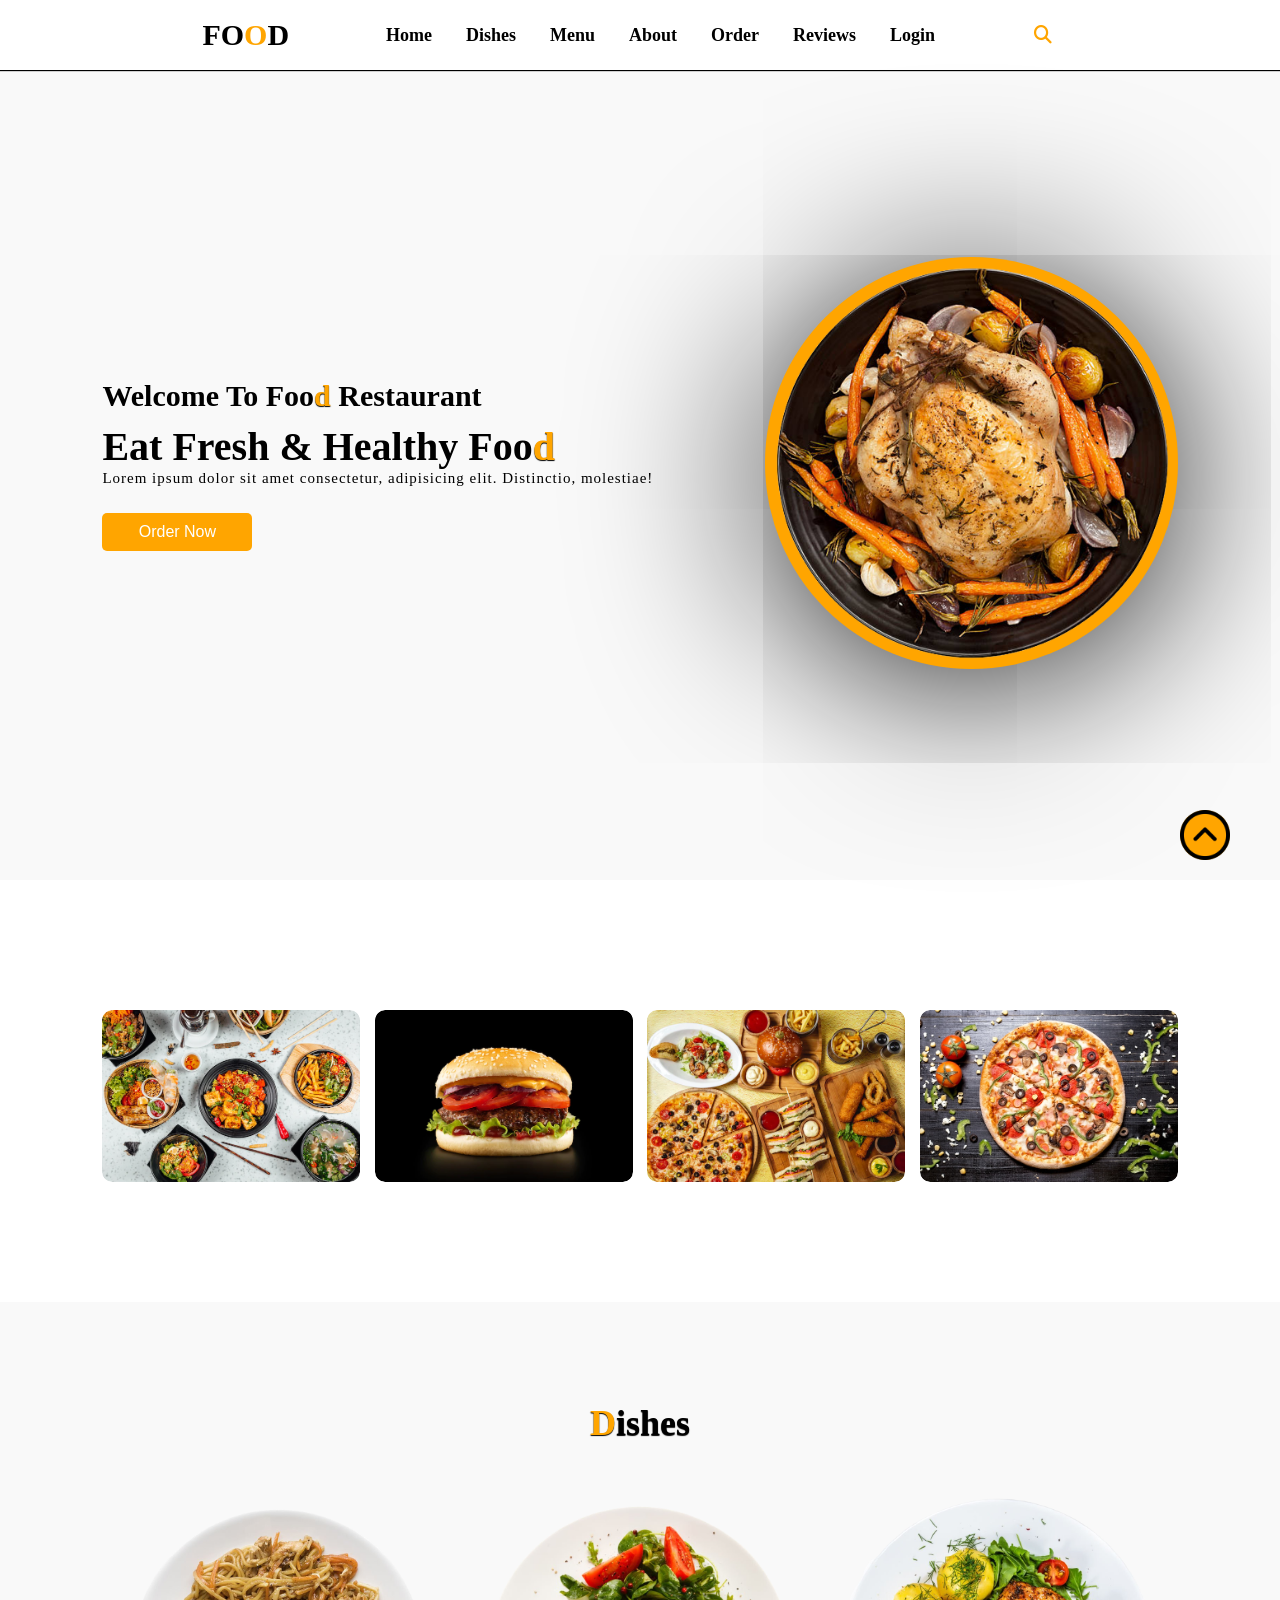
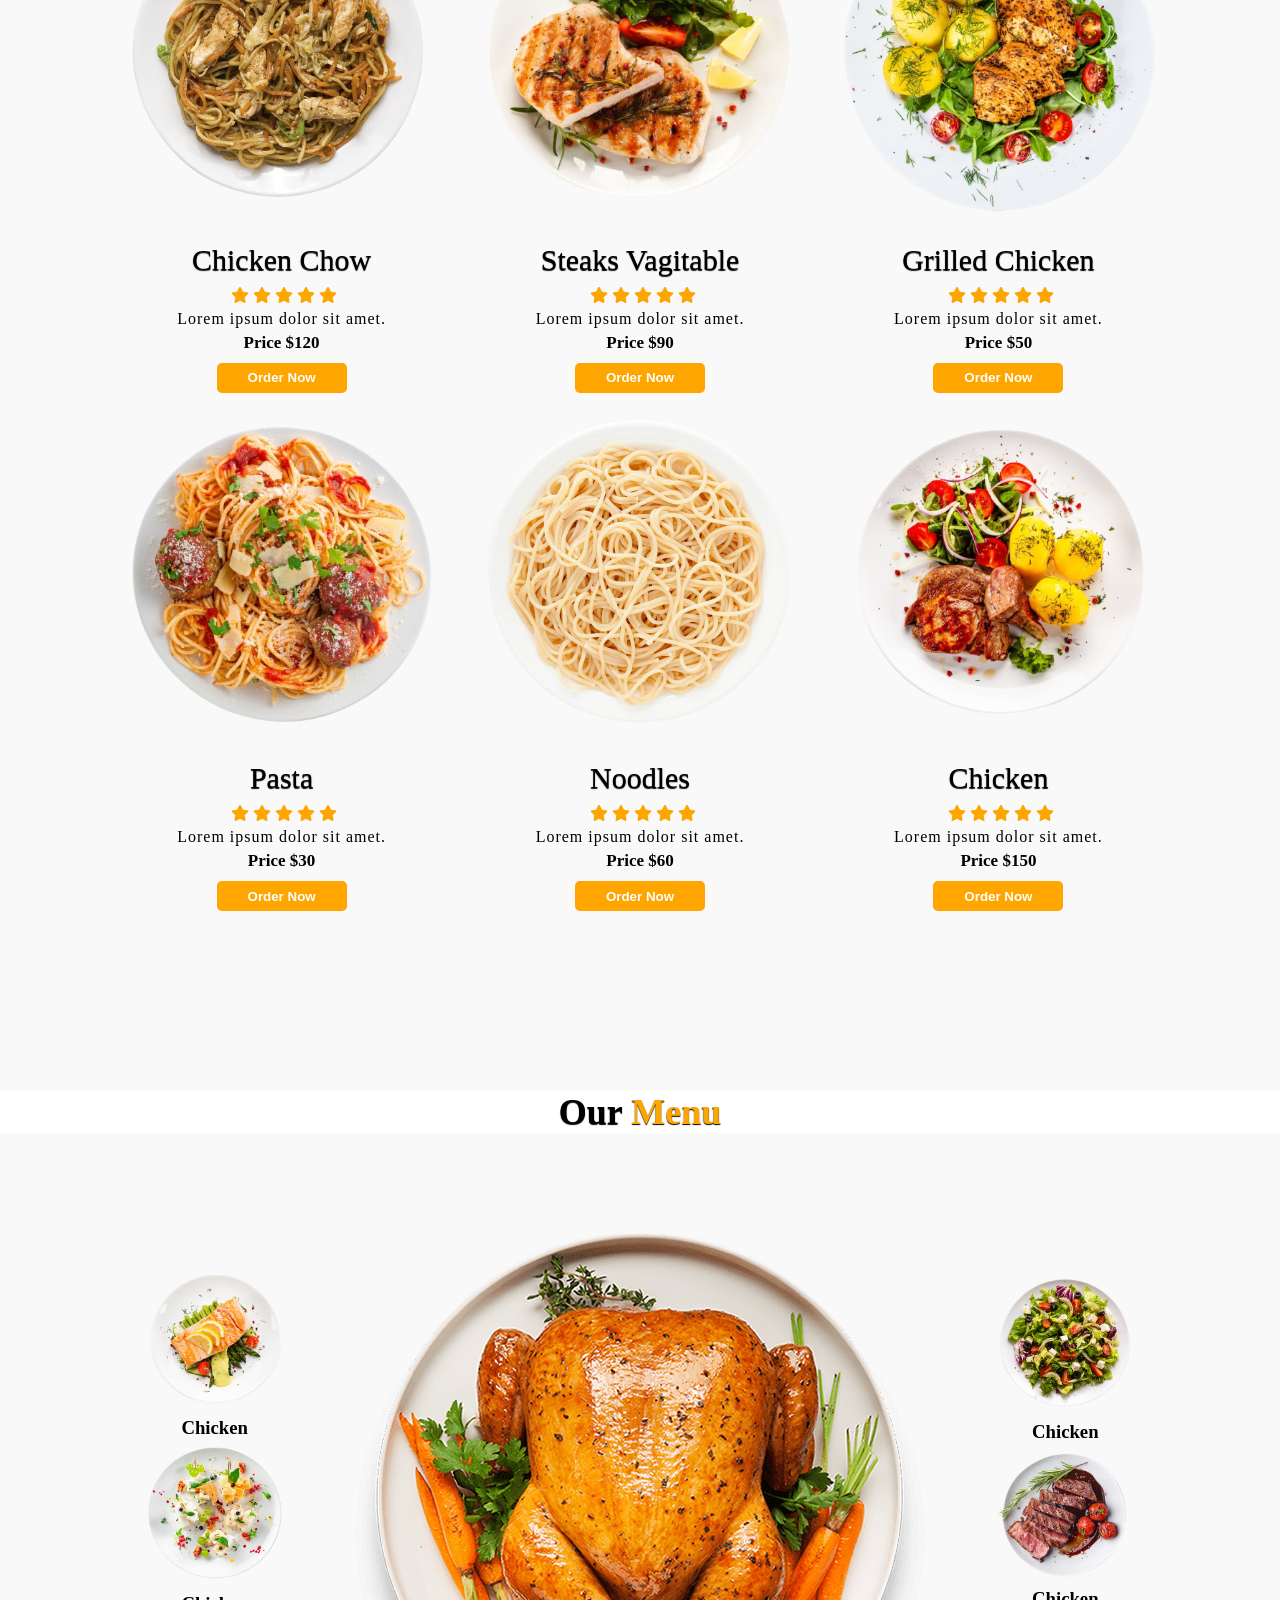
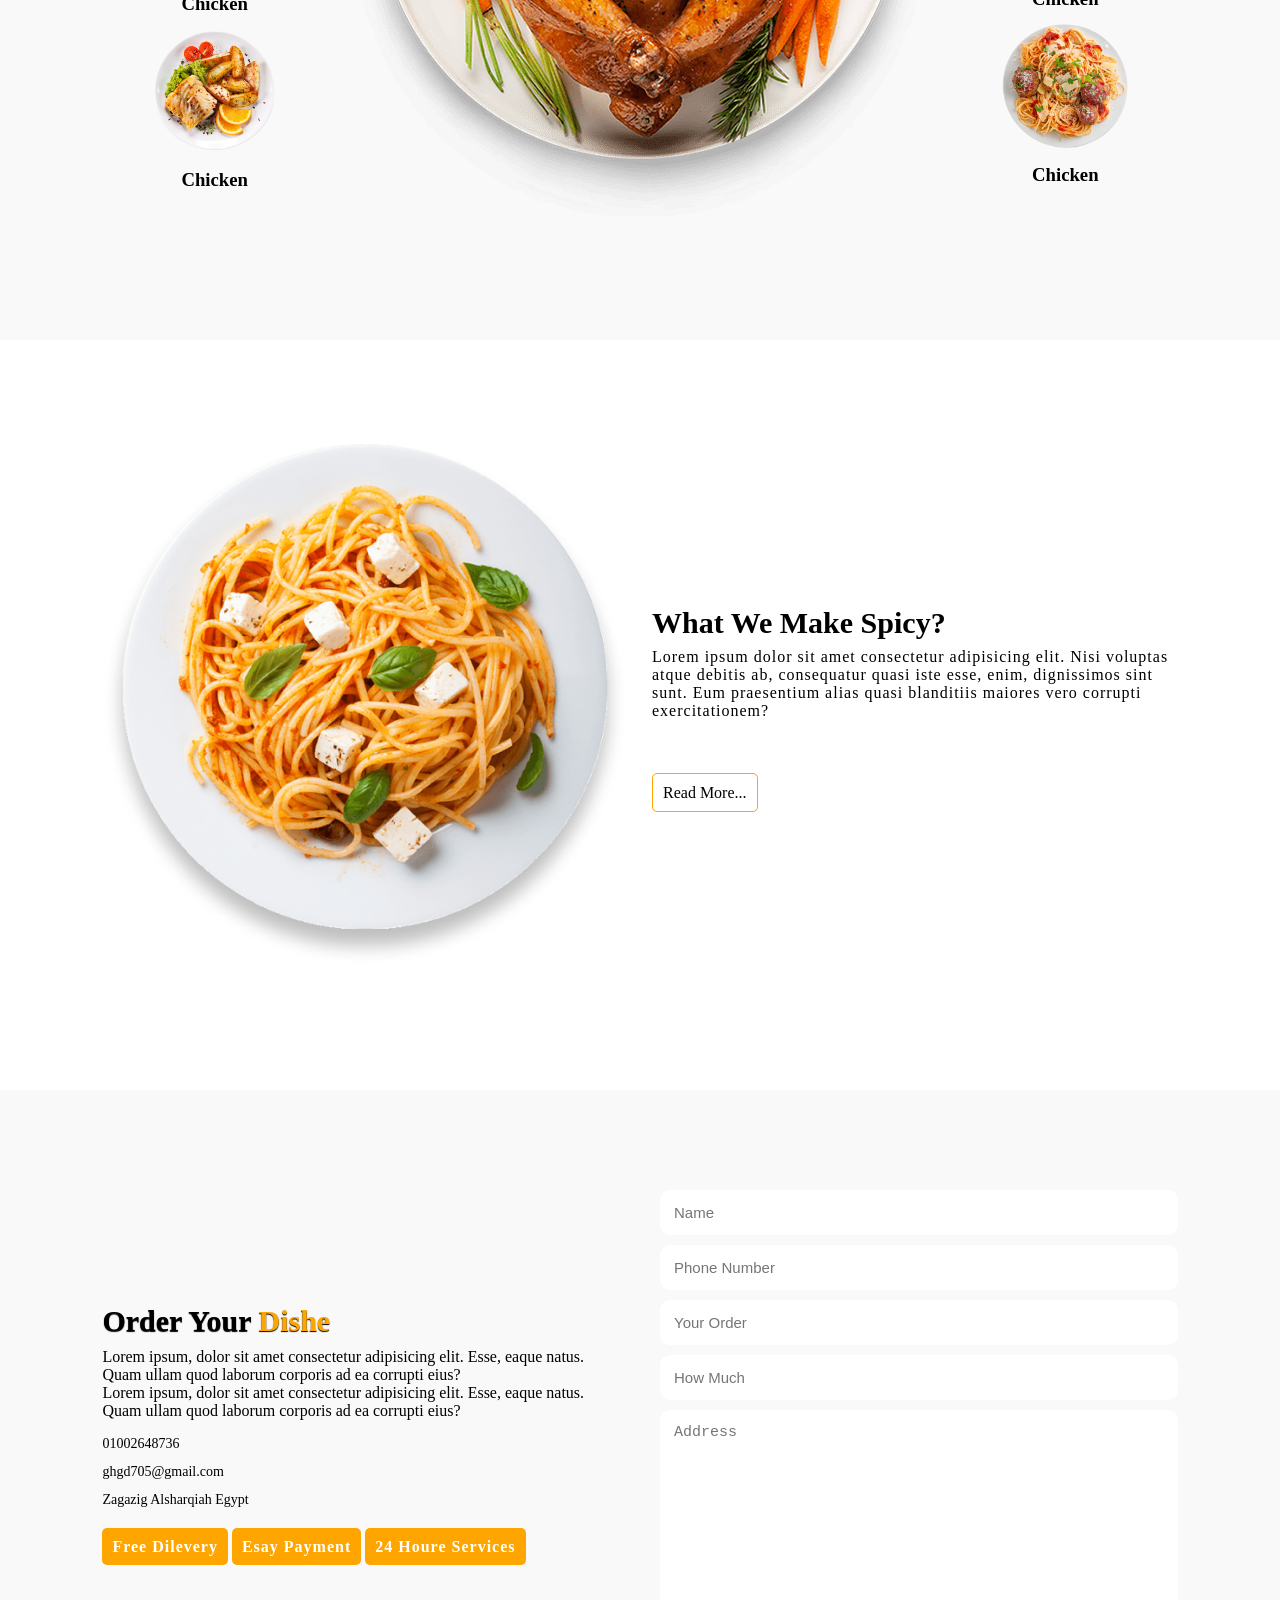
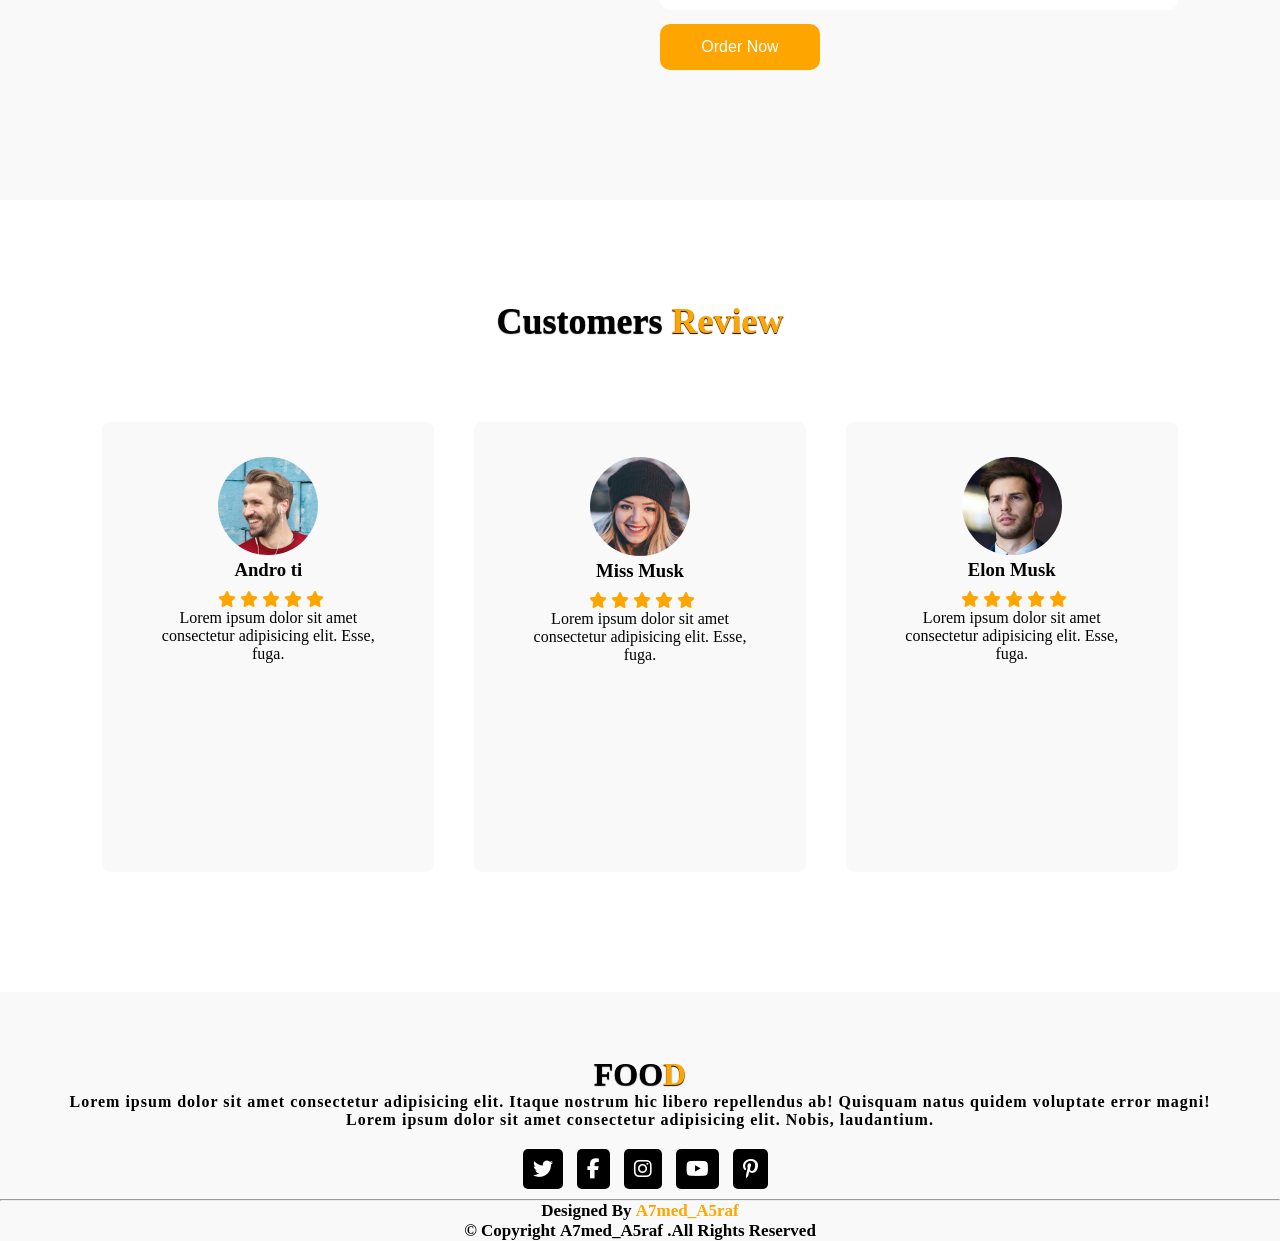
<file: index.html>
<!DOCTYPE html>
<html lang="en">
  <head>
    <meta charset="UTF-8" />
    <meta http-equiv="X-UA-Compatible" content="IE=edge" />
    <meta name="viewport" content="width=device-width, initial-scale=1.0" />
    <title>Food Website</title>
    <link rel="stylesheet" href="style.css" />

    <!-- Font Awesome Cdn -->
    <link
      rel="stylesheet"
      href="https://cdnjs.cloudflare.com/ajax/libs/font-awesome/6.4.0/css/all.min.css"
    />
    <!-- Font Awesome Cdn -->
  </head>
  <body>
    <!-- Header Start -->
    <div class="header">
      <nav>
        <input type="checkbox" id="show-search" />
        <input type="checkbox" id="show-menu" />
        <label for="show-menu" class="menu-icon"
          ><i class="fas fa-bars"></i
        ></label>
        <div class="content">
          <div class="logo"><a href="index.html">FO<span>O</span>D</a></div>
          <ul class="links">
            <li><a href="index.html">Home</a></li>
            <li><a href="#dishes">Dishes</a></li>
            <li><a href="#menu">Menu</a></li>
            <li><a href="#about">About</a></li>
            <li><a href="#order">Order</a></li>
            <li><a href="#reviews">Reviews</a></li>
            <li><a href="login.html">Login</a></li>
          </ul>
        </div>
        <label for="show-search" class="search-icon"
          ><i class="fas fa-search"></i
        ></label>
        <form action="#" class="search-box">
          <input
            type="text"
            placeholder="Type Something to search..."
            required
          />
          <button type="submit" class="go-icon">
            <i class="fas fa-long-arrow-alt-right"></i>
          </button>
        </form>
      </nav>
    </div>
    <!-- Header End -->

    <!-- Home Section Start -->
    <section class="home" id="home">
      <div class="home-content">
        <h3>Welcome To Foo<span>d</span> Restaurant</h3>
        <h2>Eat Fresh & Healthy Foo<span>d</span></h2>
        <p>
          Lorem ipsum dolor sit amet consectetur, adipisicing elit. Distinctio,
          molestiae!
        </p>
        <button id="btn">Order Now</button>
      </div>
      <div class="img">
        <img src="./images/background-img.png" alt="" />
      </div>
    </section>
    <!-- Home Section End -->

    <!-- Top Card Start -->
    <section class="top-cards">
      <div class="top-cards-content">
        <div class="row">
          <img src="./images/top-image1.png" alt="" />
          <div class="layer">
            <h3>Food</h3>
            <p>Lorem ipsum dolor sit amet consectetur.</p>
            <button>Order Now</button>
          </div>
        </div>
        <div class="row">
          <img src="./images/top-image2.png" alt="" />
          <div class="layer">
            <h3>Burger</h3>
            <p>Lorem ipsum dolor sit amet consectetur.</p>
            <button>Order Now</button>
          </div>
        </div>
        <div class="row">
          <img src="./images/top-image3.png" alt="" />
          <div class="layer">
            <h3>Fast Food</h3>
            <p>Lorem ipsum dolor sit amet consectetur.</p>
            <button>Order Now</button>
          </div>
        </div>
        <div class="row">
          <img src="./images/top-image4.png" alt="" />
          <div class="layer">
            <h3>Pizza</h3>
            <p>Lorem ipsum dolor sit amet consectetur.</p>
            <button>Order Now</button>
          </div>
        </div>
      </div>
    </section>
    <!-- Top Card End -->

    <!-- Dishes Section Start -->
    <section class="dishes" id="dishes">
      <div class="main-text">
        <h3><span>D</span>ishes</h3>
      </div>
      <div class="card-content">
        <div class="row">
          <img src="./images/chicken chow.png" alt="" />
          <div class="card-body">
            <h3>Chicken Chow</h3>
            <div class="rating">
              <i class="fa-solid fa-star checked"></i>
              <i class="fa-solid fa-star checked"></i>
              <i class="fa-solid fa-star checked"></i>
              <i class="fa-solid fa-star checked"></i>
              <i class="fa-solid fa-star checked"></i>
            </div>

            <p>Lorem ipsum dolor sit amet.</p>
            <div class="price">Price <strong>$120</strong></div>

            <button>Order Now</button>
          </div>
        </div>
        <div class="row">
          <img src="./images/steaks vagitable.png" alt="" />
          <div class="card-body">
            <h3>Steaks Vagitable</h3>
            <div class="rating">
              <i class="fa-solid fa-star checked"></i>
              <i class="fa-solid fa-star checked"></i>
              <i class="fa-solid fa-star checked"></i>
              <i class="fa-solid fa-star checked"></i>
              <i class="fa-solid fa-star checked"></i>
            </div>
            <p>Lorem ipsum dolor sit amet.</p>
            <div class="price">Price <strong>$90</strong></div>

            <button>Order Now</button>
          </div>
        </div>
        <div class="row">
          <img src="./images/grilled chicken.png" alt="" />
          <div class="card-body">
            <h3>Grilled Chicken</h3>
            <div class="rating">
              <i class="fa-solid fa-star checked"></i>
              <i class="fa-solid fa-star checked"></i>
              <i class="fa-solid fa-star checked"></i>
              <i class="fa-solid fa-star checked"></i>
              <i class="fa-solid fa-star checked"></i>
            </div>
            <p>Lorem ipsum dolor sit amet.</p>
            <div class="price">Price <strong>$50</strong></div>

            <button>Order Now</button>
          </div>
        </div>

        <div class="row">
          <img src="./images/pasta.png" alt="" />
          <div class="card-body">
            <h3>Pasta</h3>
            <div class="rating">
              <i class="fa-solid fa-star checked"></i>
              <i class="fa-solid fa-star checked"></i>
              <i class="fa-solid fa-star checked"></i>
              <i class="fa-solid fa-star checked"></i>
              <i class="fa-solid fa-star checked"></i>
            </div>

            <p>Lorem ipsum dolor sit amet.</p>
            <div class="price">Price <strong>$30</strong></div>

            <button>Order Now</button>
          </div>
        </div>
        <div class="row">
          <img src="./images/noodles.png" alt="" />
          <div class="card-body">
            <h3>Noodles</h3>
            <div class="rating">
              <i class="fa-solid fa-star checked"></i>
              <i class="fa-solid fa-star checked"></i>
              <i class="fa-solid fa-star checked"></i>
              <i class="fa-solid fa-star checked"></i>
              <i class="fa-solid fa-star checked"></i>
            </div>
            <p>Lorem ipsum dolor sit amet.</p>
            <div class="price">Price <strong>$60</strong></div>

            <button>Order Now</button>
          </div>
        </div>
        <div class="row">
          <img src="./images/chicken.png" alt="" />
          <div class="card-body">
            <h3>Chicken</h3>
            <div class="rating">
              <i class="fa-solid fa-star checked"></i>
              <i class="fa-solid fa-star checked"></i>
              <i class="fa-solid fa-star checked"></i>
              <i class="fa-solid fa-star checked"></i>
              <i class="fa-solid fa-star checked"></i>
            </div>
            <p>Lorem ipsum dolor sit amet.</p>
            <div class="price">Price <strong>$150</strong></div>

            <button>Order Now</button>
          </div>
        </div>
      </div>
    </section>
    <!-- Dishes Section End -->

    <!-- Section Menu Start -->
    <h3 id="menu-text">Our <span>Menu</span></h3>
    <section class="menu" id="menu">
      <div class="menu-content">
        <div class="img-content">
          <img src="./images/m1.png" alt="" />
          <h3>Chicken</h3>
        </div>
        <div class="img-content">
          <img src="./images/m2.png" alt="" />
          <h3>Chicken</h3>
        </div>
        <div class="img-content">
          <img src="./images/m3.png" alt="" />
          <h3>Chicken</h3>
        </div>
      </div>

      <div class="menu-img">
        <img src="./images/menu-img.png" alt="" />
      </div>

      <div class="menu-content">
        <div class="img-content">
          <img src="./images/m4.png" alt="" />
          <h3>Chicken</h3>
        </div>
        <div class="img-content">
          <img src="./images/m5.png" alt="" />
          <h3>Chicken</h3>
        </div>
        <div class="img-content">
          <img src="./images/pasta.png" alt="" />
          <h3>Chicken</h3>
        </div>
      </div>
    </section>
    <!-- Section Menu End -->

    <!-- About Section Start -->
    <section class="about" id="about">
      <div class="about-img">
        <img src="./images/about-img.png" alt="" />
      </div>
      <div class="about-text">
        <h3>What We Make Spicy?</h3>
        <p>
          Lorem ipsum dolor sit amet consectetur adipisicing elit. Nisi voluptas
          atque debitis ab, consequatur quasi iste esse, enim, dignissimos sint
          sunt. Eum praesentium alias quasi blanditiis maiores vero corrupti
          exercitationem?
        </p>

        <a href="#" id="about-btn">Read More...</a>
      </div>
    </section>
    <!-- About Section End -->

    <!-- Order Section Start -->
    <section class="order" id="order">
      <div class="order-text">
        <h2>Order Your <span>Dishe</span></h2>
        <p>
          Lorem ipsum, dolor sit amet consectetur adipisicing elit. Esse, eaque
          natus. Quam ullam quod laborum corporis ad ea corrupti eius?
        </p>
        <p>
          Lorem ipsum, dolor sit amet consectetur adipisicing elit. Esse, eaque
          natus. Quam ullam quod laborum corporis ad ea corrupti eius?
        </p>
        <div class="list">
          <li><a href="#">01002648736</a></li>
          <li><a href="#">ghgd705@gmail.com</a></li>
          <li><a href="#">Zagazig Alsharqiah Egypt</a></li>
          <div class="service">
            <a href="#">Free Dilevery</a>
            <a href="#">Esay Payment</a>
            <a href="#">24 Houre Services</a>
          </div>
        </div>
      </div>
      <div class="order-form">
        <form action="#">
          <input type="text" placeholder="Name" required />
          <input type="number" placeholder="Phone Number" required />
          <input type="text" placeholder="Your Order" required />
          <input type="text" placeholder="How Much" required />
          <textarea
            name=""
            id=""
            cols="35"
            rows="10"
            placeholder="Address"
            required
          ></textarea>
          <input type="submit" value="Order Now" class="submit" required />
        </form>
      </div>
    </section>
    <!-- Order Section End -->

    <!-- Resviews Start -->

    <div class="reviews" id="reviews">
      <div class="main-text">
        <h3>Customers <span>Review</span></h3>
      </div>
      <div class="review-content">
        <div class="box">
          <div class="img">
            <img src="./images/pic-1.png" alt="" />
          </div>
          <h3>Andro ti</h3>
          <div class="rating">
            <i class="fa-solid fa-star checked"></i>
            <i class="fa-solid fa-star checked"></i>
            <i class="fa-solid fa-star checked"></i>
            <i class="fa-solid fa-star checked"></i>
            <i class="fa-solid fa-star checked"></i>
          </div>
          <p>
            Lorem ipsum dolor sit amet consectetur adipisicing elit. Esse, fuga.
          </p>
        </div>
        <div class="box">
          <div class="img">
            <img src="./images/pic-2.png" alt="" />
          </div>
          <h3>Miss Musk</h3>
          <div class="rating">
            <i class="fa-solid fa-star checked"></i>
            <i class="fa-solid fa-star checked"></i>
            <i class="fa-solid fa-star checked"></i>
            <i class="fa-solid fa-star checked"></i>
            <i class="fa-solid fa-star checked"></i>
          </div>
          <p>
            Lorem ipsum dolor sit amet consectetur adipisicing elit. Esse, fuga.
          </p>
        </div>
        <div class="box">
          <div class="img">
            <img src="./images/pic-3.png" alt="" />
          </div>
          <h3>Elon Musk</h3>
          <div class="rating">
            <i class="fa-solid fa-star checked"></i>
            <i class="fa-solid fa-star checked"></i>
            <i class="fa-solid fa-star checked"></i>
            <i class="fa-solid fa-star checked"></i>
            <i class="fa-solid fa-star checked"></i>
          </div>
          <p>
            Lorem ipsum dolor sit amet consectetur adipisicing elit. Esse, fuga.
          </p>
        </div>
      </div>
    </div>

    <!-- Resviews End -->

    <!-- Footer Start -->
    <footer id="footer">
      <div class="footer-content">
        <div class="logo">
          <h3>FOO<span>D</span></h3>
        </div>

        <p>
          Lorem ipsum dolor sit amet consectetur adipisicing elit. Itaque
          nostrum hic libero repellendus ab! Quisquam natus quidem voluptate
          error magni!
        </p>
        <p>
          Lorem ipsum dolor sit amet consectetur adipisicing elit. Nobis,
          laudantium.
        </p>
        <div class="socail-links">
          <i class="fa-brands fa-twitter"></i>
          <i class="fa-brands fa-facebook-f"></i>
          <i class="fa-brands fa-instagram"></i>
          <i class="fa-brands fa-youtube"></i>
          <i class="fa-brands fa-pinterest-p"></i>
        </div>
      </div>
      <hr />
      <div class="footer-bottom-content">
        <p>Designed By <a href="#">A7med_A5raf</a></p>
        <div class="copyright">
          <p>
            &copy; Copyright <strong>A7med_A5raf</strong> .All Rights Reserved
          </p>
        </div>
      </div>
    </footer>
    <!-- Footer End -->

    <a href="#" class="arrow"
      ><i><img src="./images/up-arrow.png" alt="" width="50px" /></i
    ></a>
  </body>
</html>
</file>
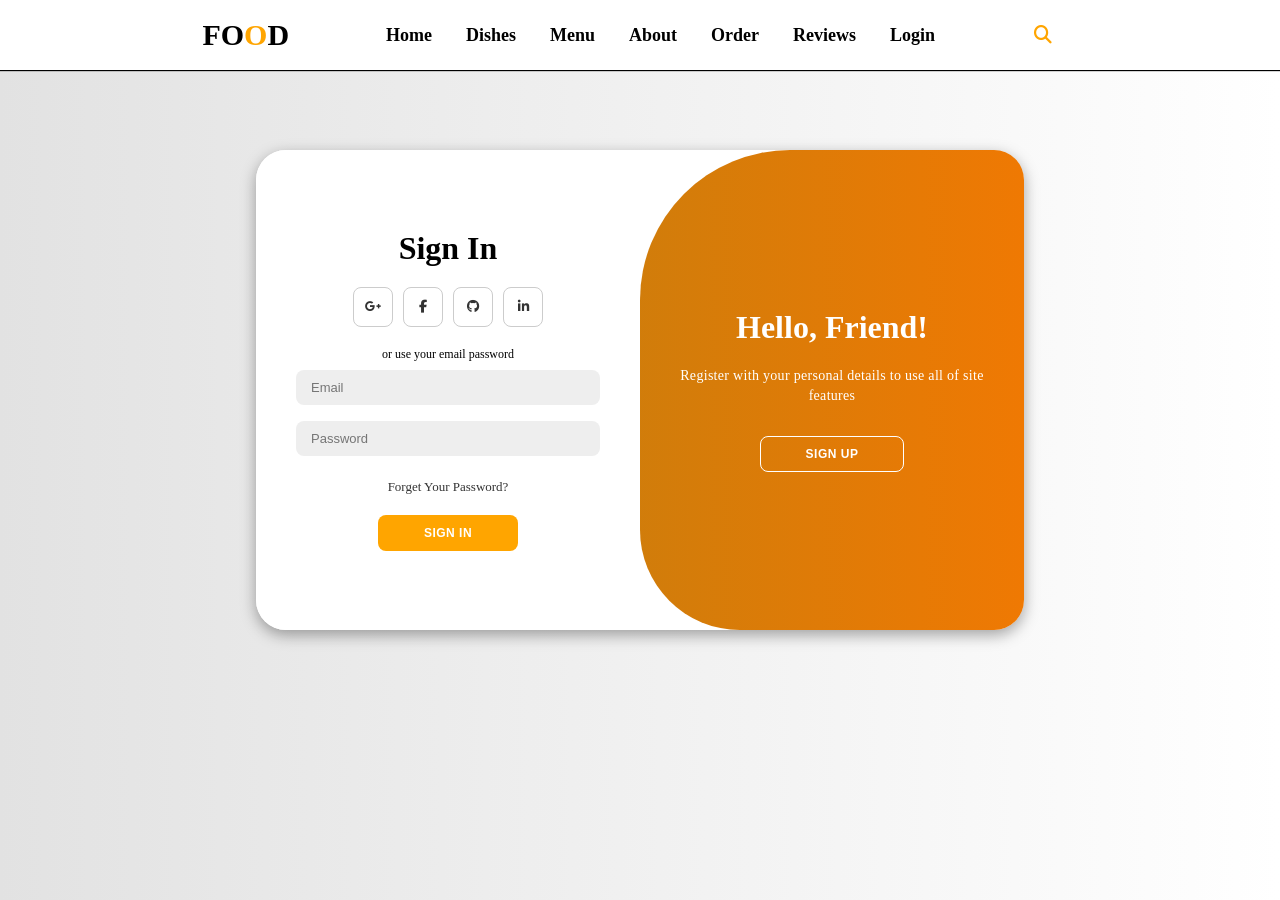
<file: login.html>
<!-- <!DOCTYPE html>
<html lang="en">
  <head>
    <meta charset="UTF-8" />
    <meta name="viewport" content="width=device-width, initial-scale=1.0" />
    <link
      rel="stylesheet"
      href="https://cdnjs.cloudflare.com/ajax/libs/font-awesome/6.4.2/css/all.min.css"
    />
    <link rel="stylesheet" href="style2.css" />
    <title>Modern Login Page | AsmrProg</title>
  </head>

  <body>
    <div class="header">
      <nav>
        <input type="checkbox" id="show-search" />
        <input type="checkbox" id="show-menu" />
        <label for="show-menu" class="menu-icon"
          ><i class="fas fa-bars"></i
        ></label>
        <div class="content">
          <div class="logo"><a href="index.html">FO<span>O</span>D</a></div>
          <ul class="links">
            <li><a href="index.html">Home</a></li>
            <li><a href="#dishes">Dishes</a></li>
            <li><a href="#menu">Menu</a></li>
            <li><a href="#about">About</a></li>
            <li><a href="#order">Order</a></li>
            <li><a href="#reviews">Reviews</a></li>
            <li><a href="login.html">Login</a></li>
          </ul>
        </div>
        <label for="show-search" class="search-icon"
          ><i class="fas fa-search"></i
        ></label>
        <form action="#" class="search-box">
          <input
            type="text"
            placeholder="Type Something to search..."
            required
          />
          <button type="submit" class="go-icon">
            <i class="fas fa-long-arrow-alt-right"></i>
          </button>
        </form>
      </nav>
    </div>

    <div class="container" id="container">
      <div class="form-container sign-up">
        <form>
          <h1>Create Account</h1>
          <div class="social-icons">
            <a href="#" class="icon"
              ><i class="fa-brands fa-google-plus-g"></i
            ></a>
            <a href="#" class="icon"><i class="fa-brands fa-facebook-f"></i></a>
            <a href="#" class="icon"><i class="fa-brands fa-github"></i></a>
            <a href="#" class="icon"
              ><i class="fa-brands fa-linkedin-in"></i
            ></a>
          </div>
          <span>or use your email for registeration</span>
          <input type="text" placeholder="Name" />
          <input type="email" placeholder="Email" />
          <input type="password" placeholder="Password" />
          <button>Sign Up</button>
        </form>
      </div>
      <div class="form-container sign-in">
        <form>
          <h1>Sign In</h1>
          <div class="social-icons">
            <a href="#" class="icon"
              ><i class="fa-brands fa-google-plus-g"></i
            ></a>
            <a href="#" class="icon"><i class="fa-brands fa-facebook-f"></i></a>
            <a href="#" class="icon"><i class="fa-brands fa-github"></i></a>
            <a href="#" class="icon"
              ><i class="fa-brands fa-linkedin-in"></i
            ></a>
          </div>
          <span>or use your email password</span>
          <input type="email" placeholder="Email" />
          <input type="password" placeholder="Password" />
          <a href="#">Forget Your Password?</a>
          <button>Sign In</button>
        </form>
      </div>
      <div class="toggle-container">
        <div class="toggle">
          <div class="toggle-panel toggle-left">
            <h1>Welcome Back!</h1>
            <p>Enter your personal details to use all of site features</p>
            <button class="hidden" id="login">Sign In</button>
          </div>
          <div class="toggle-panel toggle-right">
            <h1>Hello, Friend!</h1>
            <p>
              Register with your personal details to use all of site features
            </p>
            <button class="hidden" id="register">Sign Up</button>
          </div>
        </div>
      </div>
    </div>

    <script src="script.js"></script>
  </body>
</html> -->
<!DOCTYPE html>
<html lang="en">
  <head>
    <meta charset="UTF-8" />
    <meta name="viewport" content="width=device-width, initial-scale=1.0" />
    <link
      rel="stylesheet"
      href="https://cdnjs.cloudflare.com/ajax/libs/font-awesome/6.4.2/css/all.min.css"
    />
    <link rel="stylesheet" href="style2.css" />
    <title>Modern Login Page | AsmrProg</title>
  </head>

  <body>
    <div class="header">
      <nav>
        <input type="checkbox" id="show-search" />
        <input type="checkbox" id="show-menu" />
        <label for="show-menu" class="menu-icon"
          ><i class="fas fa-bars"></i
        ></label>
        <div class="content">
          <div class="logo"><a href="index.html">FO<span>O</span>D</a></div>
          <ul class="links">
            <li><a href="index.html">Home</a></li>
            <li><a href="#dishes">Dishes</a></li>
            <li><a href="#menu">Menu</a></li>
            <li><a href="#about">About</a></li>
            <li><a href="#order">Order</a></li>
            <li><a href="#reviews">Reviews</a></li>
            <li><a href="login.html">Login</a></li>
          </ul>
        </div>
        <label for="show-search" class="search-icon"
          ><i class="fas fa-search"></i
        ></label>
        <form action="#" class="search-box">
          <input
            type="text"
            placeholder="Type Something to search..."
            required
          />
          <button type="submit" class="go-icon">
            <i class="fas fa-long-arrow-alt-right"></i>
          </button>
        </form>
      </nav>
    </div>

    <div class="container" id="container">
      <div class="form-container sign-up">
        <form>
          <h1>Create Account</h1>
          <div class="social-icons">
            <a href="#" class="icon"
              ><i class="fa-brands fa-google-plus-g"></i
            ></a>
            <a href="#" class="icon"><i class="fa-brands fa-facebook-f"></i></a>
            <a href="#" class="icon"><i class="fa-brands fa-github"></i></a>
            <a href="#" class="icon"
              ><i class="fa-brands fa-linkedin-in"></i
            ></a>
          </div>
          <span>or use your email for registeration</span>
          <input type="text" placeholder="Name" />
          <input type="email" placeholder="Email" />
          <input type="password" placeholder="Password" />
          <button>Sign Up</button>
        </form>
      </div>

      <div class="form-container sign-in">
        <form>
          <h1>Sign In</h1>
          <div class="social-icons">
            <a href="#" class="icon"
              ><i class="fa-brands fa-google-plus-g"></i
            ></a>
            <a href="#" class="icon"><i class="fa-brands fa-facebook-f"></i></a>
            <a href="#" class="icon"><i class="fa-brands fa-github"></i></a>
            <a href="#" class="icon"
              ><i class="fa-brands fa-linkedin-in"></i
            ></a>
          </div>
          <span>or use your email password</span>
          <input type="email" placeholder="Email" />
          <input type="password" placeholder="Password" />
          <a href="#">Forget Your Password?</a>
          <button>Sign In</button>
        </form>
      </div>

      <div class="toggle-container">
        <div class="toggle">
          <div class="toggle-panel toggle-left">
            <h1>Welcome Back!</h1>
            <p>Enter your personal details to use all of site features</p>
            <button class="hidden" id="login">Sign In</button>
          </div>
          <div class="toggle-panel toggle-right">
            <h1>Hello, Friend!</h1>
            <p>
              Register with your personal details to use all of site features
            </p>
            <button class="hidden" id="register">Sign Up</button>
          </div>
        </div>
      </div>
    </div>

    <script src="script.js"></script>
  </body>
</html>
</file>
<file: style.css>
*{
    margin: 0;
    padding: 0;
    box-sizing:border-box;
    text-decoration: none;
    list-style: none;
    scroll-behavior: smooth;
}
html::-webkit-scrollbar-track{
    background: transparent;
}
html::-webkit-scrollbar-thumb{
    background: orange;
    border-radius: 10px;
}
html::-webkit-scrollbar{
    width: 10px;
}
body{
    background: #f9f9f9;
}
.header{
    background: white;
    width: 100%;
    box-shadow: 0px 1px 1px black;
    padding: 0px 8% 0px;
}
.header nav{
    position: relative;
    display: flex;
    max-width: calc(100% - 200px);
    margin :0 auto;
    height: 70px;
    align-items: center;
    justify-content: space-between;
}
nav .content{
    display: flex;
    align-items: center; 
}
nav .content .links{
    display: flex;
    margin-left: 80px;
}
.content .logo a{
    color: black;
    font-size: 30px;
    font-weight: 650;
}
.content .logo a span{
    color: orange;
}
.content .links li{
    list-style: none;
    line-height: 70px;
}
.content .links li a,
.content .links li label{
    color: black;
    font-size: 18px;
    padding: 9px 17px;
    font-weight: bold;
    border-radius: 5px;
    transition: all 0.3s ease;
}
.content .links li label{
    display: none;
}
.content .links li a:hover,
.content .links li label:hover{
    background: orange;
    color: white;
}
.header .search-icon,
.header .menu-icon{
    color: orange ;
    font-size: 18px;
    line-height: 70px;
    width: 70px;
    text-align: center;
    cursor: pointer;
}
.header .menu-icon{
    display: none;
}
.header #show-search:checked ~.search-icon i::before{
    content: "\f00d";
}
.header .search-box{
    position: absolute;
    height: 100%;
    max-width: calc(100% - 50px);
    width: 100%;
    opacity: 0;
    pointer-events: none;
    transition: all 0.3s ease;
}
.header #show-search:checked ~ .search-box{
    opacity: 1;
    pointer-events: auto;
}
.search-box input{
    width: 100%;
    height: 100%;
    border:  none;
    outline: none;
    font-size: 17px;
    color: black;
    background: white;
    padding: 0 100px 0 15px;
}
.search-box input::placeholder{
    color: black;
} 
.search-box .go-icon{
    position: absolute;
    right: 10px;
    top: 50%;
    transform: translateY(-50%);
    line-height: 60px;
    width: 70px;
    background: orange;
    border: none;
    outline: none;
    color: white;
    font-size: 20px;
    cursor: pointer; 
}
.header input[type="checkbox"]{
    display: none;
}
@media screen and (max-width: 1250px) {
    .header nav{
        max-width: 100%;
        padding: 0 20px;
    }
    nav .content .links{
        margin-left: 30px;
    }
    .content .links li a{
        padding: 8px 13px;
    }
    .header .search-box{
        max-width: calc(100% - 100px);
    }
    .header .search-box input{
        padding: 0 100px 0 15px;
    } 
}
@media screen and (max-width:900px){
    .header .menu-icon{
        display: block;
    }
    .header #show-menu:checked ~ .menu-icon i::before{
        content: "\f00d";
    }
    nav .content .links{
        display: block;
        position: fixed;
        background: white;
        height: 100%;
        width: 100%;
        top: 70px;
        left: -100%;
        margin-left: 0;
        max-width: 350px;
        overflow-y: auto;
        padding-bottom: 100px;
        transition: all 0.3s ease;
    }
    nav #show-menu:checked ~ .content .links{
        left: 0%;
    }
    .content .links li{
        margin: 15px 20px;
    }
    .content .links li a,
    .content .links li label{
        line-height: 40px;
        font-size: 20px;
        display: block;
        padding: 8px 18px;
        cursor: pointer ;
    }
    .content .links li a.desktop-link{
        display: none;            
    }
}












 
.home{
    width: 100%;
    height: 90vh;
    display: flex;
    align-items: center;
    justify-content: center;
    flex-wrap: wrap;
    z-index: 0;
    padding: 100px 8% 120px;
}
.home-content{
    flex: 1 1 400px;
}
.home .img{
    flex: 1 1 150px;
}
.home .img img{
    width: 100%;
    box-shadow: 0px 15px 12pc -10px black;
    background: orange;
    border-radius: 290px;
}
.home-content h3{
    color: black;
    font-size: 30px;
    font-weight: 600;
}
.home-content h3 span{
    color: orange;
    text-shadow: 0px 1px 1px black;
}
.home-content h2{
    font-size: 40px;
    font-weight: 700;
    margin-top: 10px;
}
.home-content h2 span{
    color: orange;
    text-shadow: 0px 1px 1px black;
}
.home-content p{
    font-size: 15px;
    font-weight: 500;
    letter-spacing: 1px;
    margin-bottom: 6px;

}
#btn{
    width: 150px;
    height: 38px;
    font-size: 16px;
    font-weight: 500;
    background-color: orange;
    color: white;
    border-radius: 5px;
    border: none;
    margin-top: 20px;
    transition: 0.5s;
    cursor: pointer;
}
#btn:hover{
    width: 175px;
}
@media(max-width:1243){
    .home{
        padding:50px 4% 120px;
    }

}
@media(max-width:660px){
    .home-content h3{
        font-size: 25px;
    }
    .home-contenth2{
        font-size: 32px;
    }
}
@media(max-xidth:597px){
    .home{
        text-align: center;
    }
}







.top-cards{
    padding: 100px 8% 120px;
    background: white;
}
.top-cards-content{
    display: grid;
    grid-template-columns: repeat(auto-fit,minmax(250px,auto));
    align-items: center;
    gap: 0.90rem;
    margin-top: 30px;
}
.top-cards-content .row{
    position: relative;
    overflow: hidden;
    border-radius: 10px; 
    cursor: pointer;
}
.top-cards-content .row img{
    width: 100%;
    border-radius: 10px;
    display: block;
    transition: 0.5s ease;
}
.top-cards-content .row:hover img{
    transform: scale(1.1);
}
.layer{
    width: 100%;
    height: 0%;
    background: linear-gradient(rgba(0,0,0,0.1),orange);
    position: absolute;
    left: 0;
    bottom: 0;
    display: flex;
    flex-direction: column;
    overflow: hidden;
    align-items: center;
    justify-content: center;
    padding: 0 40px;
    transition: 0.5s ease;
}
.layer button{
    background: orange;
    width: 100px;
    height: 25px;
    color: white;
    border: 1ps solid black;
    border-radius: 5px;
    cursor: pointer;
}
.layer h3{
    font-size: 25px;
    font-weight: 550;
    color: white;
    letter-spacing: 2px;
}
.layer p{
    font-weight: 500;
    color: white;
    letter-spacing: 1px;
}
.top-cards-content .row:hover .layer{
    height: 100%;
} 
@media(max-width:920px){
    .top-cards-content{
        grid-template-columns: 1fr;
    }
}










.dishes{
    padding: 100px 8% 120px;
}
.main-text{
    text-align: center;
}
.main-text h3{
    font-size: 36px;
    font-weight: 600;
    color: black;
    text-shadow: 0px 1px 1px black;
}
.main-text h3 span{
    color: orange;
}
.card-content{
    display: grid;
    grid-template-columns: repeat(auto-fit,minmax(350px,auto));
    text-align: center;
    gap: 0.90;
    margin-top: 30px;
}
.card-content .row{
    position: relative;
    overflow: hidden;
    border-radius: 10px;
    cursor: pointer;
}
.row img{
    width: 100%;
    border-radius: 10px;
    display: block;
}
.card-body{
    text-align: center;
}
.card-body h3{
    margin-top: 10px;
    font-size: 30px;
    font-weight: 500;
    color: black;
    text-shadow: 0px 1px 1px black;
}
.rating{
    margin-left: 5px;
    margin-top: 10px;
}
.checked{
    color: orange;
}
.card-body p{
    font-weight: 500;
    margin-top: 5px;
    letter-spacing: 1px;
}
.price{
    font-size: 17px;
    font-weight: bold;
    margin-top: 5px;
}
.card-body button{
    width: 130px;
    height: 30px;
    font-weight: 550;
    margin-top: 10px;
    background: orange;
    color: white;
    border-radius: 5px;
    border: none;
    transition: 0.5s ease;
    cursor: pointer;
}
.card-body button:hover{
    width: 150px;
}
@media (max-width:920px){
    .card-content{
        grid-template-columns: 1fr;
    }
}







#menu-text{
    background: white;
    text-align: center;
    font-size: 36px;
    font-weight: 600;
    color: black;
    text-shadow: 0px 1px 1px black;
    margin-top: 60px;
}
#menu-text span{
    color: orange;
    text-shadow: 0px 1px 1px black;
}
.menu{
    padding: 100px 8% 120px;
    display: grid;
    grid-template-columns: repeat(3,1fr);
    align-items: center;
    gap: 1.5rem;
}
.img-content{
    text-align: center;
}
.img-content img{
    border-radius: 100px;
    width: 150px;
}
@media(max-width:920px){
    .menu{
        grid-template-columns: 1fr;
    }
    .menu-img{
        text-align: center;
    }
    .menu-img img{
        width: 70%;
    }
    .menu-content{
        text-align: center;
    }
}








.about{
    background: white;
    padding: 100px 8% 120px;
    display: grid;
    grid-template-columns: repeat(2,1fr);
    align-items: center;
    gap: 1.5rem;
}
.about-img img{
    max-width: 530px;
    height: auto;
    width: 100%;
}
.about-text h3{
    font-size: 30px;
    line-height: 1;
}
.about-text p{
    letter-spacing: 1px;
    margin-bottom: 4rem;
    margin-top: 10px;
}
#about-btn{
    padding: 10px;
    border: 1px solid orange;
    color: black;
    border-radius: 5px;
    transition: 0.5s;
    cursor: pointer;
}
#about-btn:hover{
    background: orange;
    color: white;
}
@media(max-width:920px){
    .about{
        grid-template-columns: 1fr;
    }
    .about-img{
        text-align: center;
        order: 2;
    }
    .about-img img{
        width: 100%;
        height: auto;
        max-width: 100%;
    }
}










.order{
    display: grid;
    grid-template-columns: repeat(2,1fr);
    align-items: center;
    gap: 2.5rem;
    padding: 100px 8% 120px;
}
.order-text{
    margin-bottom: 10px;
}
.order-text h2{
    font-size: 30px;
    font-weight: 700;
    margin-bottom: 10px;
    text-shadow: 0px 1px 1px black;
}
.order-text h2 span{
    color: orange;
}
.order-text{
    font-weight: 500;
}
.list{
    margin-top: 16px;
}
.list li{
    margin-bottom: 12px;
}
.list li a{
    display: block;
    color: black;
    font-size: 14px;
    transition: 0.5s ease;
}
.service{
    margin-top: 30px;
}
.service a{
    padding: 10px;
    color: white;
    background: orange;
    font-weight: 600;
    letter-spacing: 1px;
    border-radius: 5px;
    cursor: pointer;
}
.order-form{
    position: relative;
}
.order-form form input,
form textarea{
    width: 100%;
    padding: 14px;
    background: white;
    color: black;
    border: none;
    font-size: 15px;
    border-radius: 10px;
    margin-bottom: 10px;
}
.order-form textarea{
    resize: none;
    height: 200px;
}
.order-form .submit{
    display: inline-block;
    font-size: 16px;
    background: orange;
    color: white;
    width: 160px;
    transition: 0.5s ease;
    cursor: pointer;
}
.order-form .submit:hover{
    width: 175px;
}
@media(max-width:920px){
    .order{
        grid-template-columns: 1fr;
        max-width: 100%;
    }
}










.reviews{
    padding: 100px 8% 120px;
    background: white;
}
.review-content{
     display: grid;
     grid-template-columns: repeat(auto-fit,minmax(250px,auto));
     align-items: center;
     gap :2.5rem;
     margin-top: 5rem;
}
.box{
    background: #f9f9f9;
    padding: 35px 45px;
    height: 50vh;
    border-radius: 8px;
    transition: 0.5s ease;
    text-align: center;
}
.img img{
    width: 100px;
    border-radius: 100px;
}
@media(mix-width:920px){
    .review-content{
        grid-template-columns: 1fr; 
    }
} 









#footer{
    width: 100%;
    background: #f9f9f9;
}
.footer-content{
    text-align: center;
    padding-top: 5%;
}
.footer-content .logo h3{
    font-size: 32px;
    font-weight: 600;
    text-shadow: 0px 1px 1px black;
}
.footer-content .logo h3 span{
    color: orange;
}
.footer-content p{
    font-weight: 550;
    letter-spacing: 1px;
}
.socail-links i{
    margin-top: 20px;
    padding: 10px;
    border-radius: 5px;
    background: black;
    color: white;
    font-size: 20px;
    margin-left: 10px;
    margin-bottom: 10px;
    transition: 0.5s ease;
    cursor: pointer;
}
.socail-links i:hover{
    background: orange;
}
.footer-bottom-content{
    text-align: center;
}
.footer-bottom-content p{
    font-size: 17px;
    font-weight: 550;
}
.footer-bottom-content p a{
    color: orange;
    font-weight: 600;
}



html{
    scroll-behavior: smooth;
}
.arrow{
    position: fixed;
    background: orange;
    border-radius: 50px;
    height: 50px;
    bottom: 40px;
    right: 50px;
    text-decoration: none;
    text-align: center;
    line-height: 50px;
}
</file>
<file: style2.css>
/* @import url('https://fonts.googleapis.com/css2?family=Montserrat:wght@300;400;500;600;700&display=swap');

* {
    margin: 0;
    padding: 0;
    box-sizing: border-box;
    font-family: 'Montserrat', sans-serif;
}

body {
    background-color: whitesmoke;
    background: linear-gradient(to right, #e2e2e2, #fff);
    display: flex;
    align-items: center;
    flex-direction: column; 
    height: 100vh; 
}

.header{
    background: white;
    width: 100%;
    box-shadow: 0px 1px 1px black;
    padding: 0px 8% 0px;
    margin-bottom: 80px;
}
.header nav{
    position: relative;
    display: flex;
    max-width: calc(100% - 200px);
    margin :0 auto;
    height: 70px;
    align-items: center;
    justify-content: space-between;
}
nav .content{
    display: flex;
    align-items: center; 
}
nav .content .links{
    display: flex;
    margin-left: 80px;
}
.content .logo a{
    color: black;
    font-size: 30px;
    font-weight: 650;
}
.content .logo a span{
    color: orange;
}
.content .links li{
    list-style: none;
    line-height: 70px;
}
.content .links li a,
.content .links li label{
    color: black;
    font-size: 18px;
    padding: 9px 17px;
    font-weight: bold;
    border-radius: 5px;
    transition: all 0.3s ease;
}
.content .links li label{
    display: none;
}
.content .links li a:hover,
.content .links li label:hover{
    background: orange;
    color: white;
}
.header .search-icon,
.header .menu-icon{
    color: orange ;
    font-size: 18px;
    line-height: 70px;
    width: 70px;
    text-align: center;
    cursor: pointer;
}
.header .menu-icon{
    display: none;
}
.header #show-search:checked ~.search-icon i::before{
    content: "\f00d";
}
.header .search-box{
    position: absolute;
    height: 100%;
    max-width: calc(100% - 50px);
    width: 100%;
    opacity: 0;
    pointer-events: none;
    transition: all 0.3s ease;
}
.header #show-search:checked ~ .search-box{
    opacity: 1;
    pointer-events: auto;
}
.search-box input{
    width: 100%;
    height: 100%;
    border:  none;
    outline: none;
    font-size: 17px;
    color: black;
    background: white;
    padding: 0 100px 0 15px;
}
.search-box input::placeholder{
    color: black;
} 
.search-box .go-icon{
    position: absolute;
    right: 10px;
    top: 50%;
    transform: translateY(-50%);
    line-height: 60px;
    width: 70px;
    background: orange;
    border: none;
    outline: none;
    color: white;
    font-size: 20px;
    cursor: pointer; 
}
.header input[type="checkbox"]{
    display: none;
}
@media screen and (max-width: 1250px) {
    .header nav{
        max-width: 100%;
        padding: 0 20px;
    }
    nav .content .links{
        margin-left: 30px;
    }
    .content .links li a{
        padding: 8px 13px;
    }
    .header .search-box{
        max-width: calc(100% - 100px);
    }
    .header .search-box input{
        padding: 0 100px 0 15px;
    } 
}
@media screen and (max-width:900px){
    .header .menu-icon{
        display: block;
    }
    .header #show-meun:checked ~ .menu-icon i::before{
        content: "\f00d";
    }
    nav .content .links{
        display: block;
        position: fixed;
        background: white;
        height: 100%;
        width: 100%;
        top: 70px;
        left: -100%;
        margin-left: 0;
        max-width: 350px;
        overflow-y: auto;
        padding-bottom: 100px;
        transition: all 0.3s ease;
    }
    nav #show-meun:checked ~ .content .links{
        left: 0%;
    }
    .content .links li{
        margin: 15px 20px;
    }
    .content .links li a,
    .content .links li label{
        line-height: 40px;
        font-size: 20px;
        display: block;
        padding: 8px 18px;
        cursor: pointer ;
    }
    .content .links li a.desktop-link{
        display: none;            
    }
}


.container {
    background-color: #fff;
    border-radius: 30px;
    box-shadow: 0 5px 15px rgba(0, 0, 0, 0.35);
    position: relative;
    overflow: hidden;
    width: 768px;
    max-width: 100%;
    min-height: 480px;
}

    .container p {
        font-size: 14px;
        line-height: 20px;
        letter-spacing: 0.3px;
        margin: 20px 0;
    }

    .container span {
        font-size: 12px;
    }

    .container a {
        color: #333;
        font-size: 13px;
        text-decoration: none;
        margin: 15px 0 10px;
    }

    .container button {
        background-color: orange;
        color: #fff;
        font-size: 12px;
        padding: 10px 45px;
        border: 1px solid transparent;
        border-radius: 8px;
        font-weight: 600;
        letter-spacing: 0.5px;
        text-transform: uppercase;
        margin-top: 10px;
        cursor: pointer;
    }

        .container button.hidden {
            background-color: transparent;
            border-color: #fff;
        }

    .container form {
        background-color: #fff;
        display: flex;
        align-items: center;
        justify-content: center;
        flex-direction: column;
        padding: 0 40px;
        height: 100%;
    }

    .container input {
        background-color: #eee;
        border: none;
        margin: 8px 0;
        padding: 10px 15px;
        font-size: 13px;
        border-radius: 8px;
        width: 100%;
        outline: none;
    }

.form-container {
    position: absolute;
    top: 0;
    height: 100%;
    transition: all 0.6s ease-in-out;
}

.sign-in {
    left: 0;
    width: 50%;
    z-index: 2;
}

.container.active .sign-in {
    transform: translateX(100%);
}

.sign-up {
    left: 0;
    width: 50%;
    opacity: 0;
    z-index: 1;
}

.container.active .sign-up {
    transform: translateX(100%);
    opacity: 1;
    z-index: 5;
    animation: move 0.6s;
}

@keyframes move {
    0%, 49.99% {
        opacity: 0;
        z-index: 1;
    }

    50%, 100% {
        opacity: 1;
        z-index: 5;
    }
}

.social-icons {
    margin: 20px 0;
}

    .social-icons a {
        border: 1px solid #ccc;
        border-radius: 20%;
        display: inline-flex;
        justify-content: center;
        align-items: center;
        margin: 0 3px;
        width: 40px;
        height: 40px;
    }

.toggle-container {
    position: absolute;
    top: 0;
    left: 50%;
    width: 50%;
    height: 100%;
    overflow: hidden;
    transition: all 0.6s ease-in-out;
    border-radius: 150px 0 0 100px;
    z-index: 1000;
}

.container.active .toggle-container {
    transform: translateX(-100%);
    border-radius: 0 150px 100px 0;
}

.toggle {
    background-color: #bd6925cc;
    height: 100%;
    background: linear-gradient(to right, #b38012, #ef7903);
    color: #fff;
    position: relative;
    left: -100%;
    height: 100%;
    width: 200%;
    transform: translateX(0);
    transition: all 0.6s ease-in-out;
}

.container.active .toggle {
    transform: translateX(50%);
}

.toggle-panel {
    position: absolute;
    width: 50%;
    height: 100%;
    display: flex;
    align-items: center;
    justify-content: center;
    flex-direction: column;
    padding: 0 30px;
    text-align: center;
    top: 0;
    transform: translateX(0);
    transition: all 0.6s ease-in-out;
}

.toggle-left {
    transform: translateX(-200%);
}

.container.active .toggle-left {
    transform: translateX(0);
}

.toggle-right {
    right: 0;
    transform: translateX(0);
}

.container.active .toggle-right {
    transform: translateX(200%);
}
.arrow{
    position: fixed;
    background: orange;
    border-radius: 50px;
    height: 50px;
    bottom: 40px;
    right: 50px;
    text-decoration: none;
    text-align: center;
    line-height: 50px;
} */
 

* {
    margin: 0;
    padding: 0;
    box-sizing: border-box;
}

body {
    background: linear-gradient(to right, #e2e2e2, #fff);
    display: flex;
    align-items: center;
    flex-direction: column; 
    height: 100vh; 
}

/* ===== HEADER ===== */
.header{
    background: white;
    width: 100%;
    box-shadow: 0px 1px 1px black;
    padding: 0px 8% 0px;
    margin-bottom: 80px;
}
.header nav{
    position: relative;
    display: flex;
    max-width: calc(100% - 200px);
    margin: 0 auto;
    height: 70px;
    align-items: center;
    justify-content: space-between;
}
nav .content{
    display: flex;
    align-items: center; 
}
nav .content .links{
    display: flex;
    margin-left: 80px;
}
.content .logo a{
    color: black;
    font-size: 30px;
    font-weight: 650;
    text-decoration: none;
}
.content .logo a span{
    color: orange;
}
.content .links li{
    list-style: none;
    line-height: 70px;
}
.content .links li a,
.content .links li label{
    color: black;
    font-size: 18px;
    padding: 9px 17px;
    font-weight: bold;
    border-radius: 5px;
    transition: all 0.3s ease;
    text-decoration: none; /* ✅ إزالة الخط أسفل اللينكات */
}
.content .links li label{
    display: none;
}
.content .links li a:hover,
.content .links li label:hover{
    background: orange;
    color: white;
    text-decoration: none; /* ✅ عدم ظهور خط أثناء hover */
}
.header .search-icon,
.header .menu-icon{
    color: orange;
    font-size: 18px;
    line-height: 70px;
    width: 70px;
    text-align: center;
    cursor: pointer;
}
.header .menu-icon{
    display: none;
}
.header #show-search:checked ~ .search-icon i::before{
    content: "\f00d";
}
.header .search-box{
    position: absolute;
    height: 100%;
    max-width: calc(100% - 50px);
    width: 100%;
    opacity: 0;
    pointer-events: none;
    transition: all 0.3s ease;
}
.header #show-search:checked ~ .search-box{
    opacity: 1;
    pointer-events: auto;
}
.search-box input{
    width: 100%;
    height: 100%;
    border: none;
    outline: none;
    font-size: 17px;
    color: black;
    background: white;
    padding: 0 100px 0 15px;
}
.search-box input::placeholder{
    color: black;
} 
.search-box .go-icon{
    position: absolute;
    right: 10px;
    top: 50%;
    transform: translateY(-50%);
    line-height: 60px;
    width: 70px;
    background: orange;
    border: none;
    outline: none;
    color: white;
    font-size: 20px;
    cursor: pointer; 
}
.header input[type="checkbox"]{
    display: none;
}

/* ===== MEDIA QUERIES ===== */
@media screen and (max-width: 1250px) {
    .header nav{
        max-width: 100%;
        padding: 0 20px;
    }
    nav .content .links{
        margin-left: 30px;
    }
    .content .links li a{
        padding: 8px 13px;
    }
    .header .search-box{
        max-width: calc(100% - 100px);
    }
}
@media screen and (max-width:900px){
    .header .menu-icon{
        display: block;
    }
    .header #show-menu:checked ~ .menu-icon i::before{ /* ✅ إصلاح show-meun → show-menu */
        content: "\f00d";
    }
    nav .content .links{
        display: block;
        position: fixed;
        background: white;
        height: 100%;
        width: 100%;
        top: 70px;
        left: -100%;
        margin-left: 0;
        max-width: 350px;
        overflow-y: auto;
        padding-bottom: 100px;
        transition: all 0.3s ease;
    }
    nav #show-menu:checked ~ .content .links{ /* ✅ إصلاح show-meun → show-menu */
        left: 0%;
    }
    .content .links li{
        margin: 15px 20px;
    }
    .content .links li a,
    .content .links li label{
        line-height: 40px;
        font-size: 20px;
        display: block;
        padding: 8px 18px;
        cursor: pointer;
    }
    .content .links li a.desktop-link{
        display: none;            
    }
}

/* ===== LOGIN FORM ===== */
.container {
    background-color: #fff;
    border-radius: 30px;
    box-shadow: 0 5px 15px rgba(0, 0, 0, 0.35);
    position: relative;
    overflow: hidden;
    width: 768px;
    max-width: 100%;
    min-height: 480px;
}
.container p {
    font-size: 14px;
    line-height: 20px;
    letter-spacing: 0.3px;
    margin: 20px 0;
}
.container span {
    font-size: 12px;
}
.container a {
    color: #333;
    font-size: 13px;
    text-decoration: none;
    margin: 15px 0 10px;
}
.container button {
    background-color: orange;
    color: #fff;
    font-size: 12px;
    padding: 10px 45px;
    border: 1px solid transparent;
    border-radius: 8px;
    font-weight: 600;
    letter-spacing: 0.5px;
    text-transform: uppercase;
    margin-top: 10px;
    cursor: pointer;
}
.container button.hidden {
    background-color: transparent;
    border-color: #fff;
}
.container form {
    background-color: #fff;
    display: flex;
    align-items: center;
    justify-content: center;
    flex-direction: column;
    padding: 0 40px;
    height: 100%;
}
.container input {
    background-color: #eee;
    border: none;
    margin: 8px 0;
    padding: 10px 15px;
    font-size: 13px;
    border-radius: 8px;
    width: 100%;
    outline: none;
}

.form-container {
    position: absolute;
    top: 0;
    height: 100%;
    transition: all 0.6s ease-in-out;
}
.sign-in {
    left: 0;
    width: 50%;
    z-index: 2;
}
.container.active .sign-in {
    transform: translateX(100%);
}
.sign-up {
    left: 0;
    width: 50%;
    opacity: 0;
    z-index: 1;
}
.container.active .sign-up {
    transform: translateX(100%);
    opacity: 1;
    z-index: 5;
    animation: move 0.6s;
}
@keyframes move {
    0%, 49.99% {
        opacity: 0;
        z-index: 1;
    }
    50%, 100% {
        opacity: 1;
        z-index: 5;
    }
}
.social-icons {
    margin: 20px 0;
}
.social-icons a {
    border: 1px solid #ccc;
    border-radius: 20%;
    display: inline-flex;
    justify-content: center;
    align-items: center;
    margin: 0 3px;
    width: 40px;
    height: 40px;
}
.toggle-container {
    position: absolute;
    top: 0;
    left: 50%;
    width: 50%;
    height: 100%;
    overflow: hidden;
    transition: all 0.6s ease-in-out;
    border-radius: 150px 0 0 100px;
    z-index: 1000;
}
.container.active .toggle-container {
    transform: translateX(-100%);
    border-radius: 0 150px 100px 0;
}
.toggle {
    background: linear-gradient(to right, #b38012, #ef7903);
    color: #fff;
    position: relative;
    left: -100%;
    height: 100%;
    width: 200%;
    transform: translateX(0);
    transition: all 0.6s ease-in-out;
}
.container.active .toggle {
    transform: translateX(50%);
}
.toggle-panel {
    position: absolute;
    width: 50%;
    height: 100%;
    display: flex;
    align-items: center;
    justify-content: center;
    flex-direction: column;
    padding: 0 30px;
    text-align: center;
    top: 0;
    transition: all 0.6s ease-in-out;
}
.toggle-left {
    transform: translateX(-200%);
}
.container.active .toggle-left {
    transform: translateX(0);
}
.toggle-right {
    right: 0;
}
.container.active .toggle-right {
    transform: translateX(200%);
}
</file>
